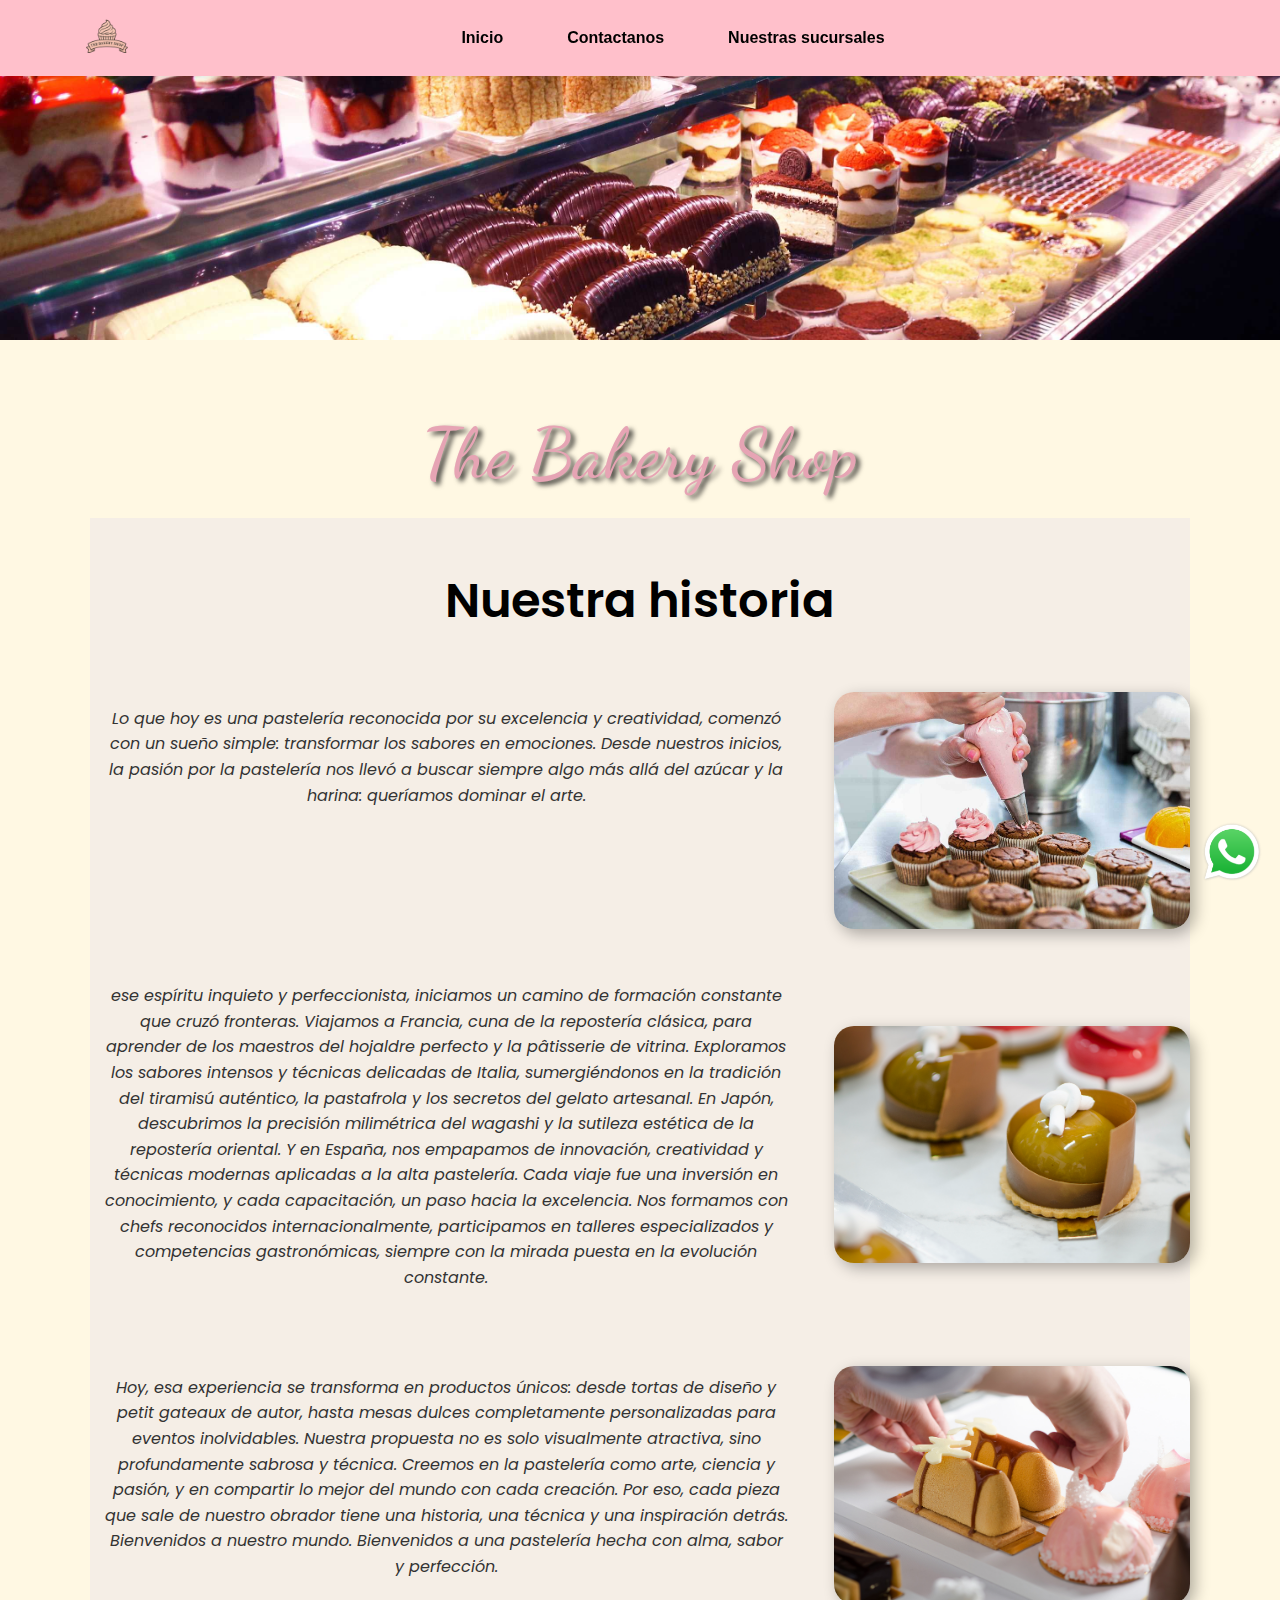
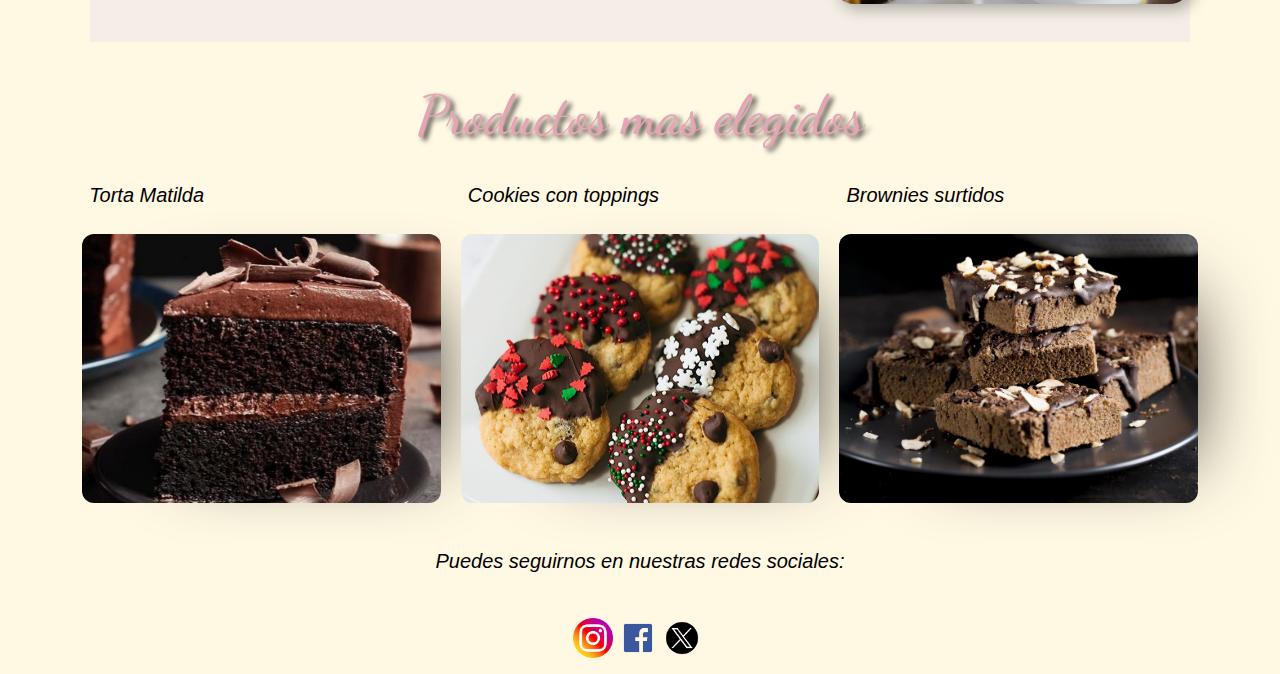
<file: index.html>
<!DOCTYPE html>
<html lang="en">

<head>
    <meta charset="UTF-8">
    <meta name="viewport" content="width=device-width, initial-scale=1.0">
    <title>The Bakery Shop</title>
    <!-- Bootstrap CSS -->
    <link href="https://cdn.jsdelivr.net/npm/bootstrap@5.3.3/dist/css/bootstrap.min.css" rel="stylesheet">
    <link rel="stylesheet" href="./style/estilos.css"> <!--Aplicado de css-->
    <link href="https://fonts.googleapis.com/css2?family=Dancing+Script:wght@600&display=swap" rel="stylesheet">
    <link href="https://fonts.googleapis.com/css2?family=Dancing+Script:wght@600&family=Poppins:wght@400;600&display=swap" rel="stylesheet">


</head>

<body>
    <header> <!--Encabezado de la pagina-->
        <nav class="navbar navbar-expand-lg fixed-top shadow-sm navbar-custom">
            <div class="container">
                <!-- Logo -->
                <a class="navbar-brand" href="./index.html">
                    <img src="./media/bakery-logo.png" alt="Logo" style="max-height:50px;">
                </a>

                <!-- Botón hamburguesa -->
                <button class="navbar-toggler" type="button" data-bs-toggle="collapse" data-bs-target="#navbarNav"
                    aria-controls="navbarNav" aria-expanded="false" aria-label="Toggle navigation">
                    <span class="navbar-toggler-icon"></span>
                </button>

                <!-- Links -->
                <div class="collapse navbar-collapse justify-content-center" id="navbarNav">
                    <ul class="navbar-nav gap-lg-5">
                        <li class="nav-item">
                            <a class="nav-link fw-bold" href="./index.html">Inicio</a>
                        </li>
                        <li class="nav-item">
                            <a class="nav-link fw-bold" href="./pages/contacto.html">Contactanos</a>
                        </li>
                        <li class="nav-item">
                            <a class="nav-link fw-bold" href="./pages/como-llegar.html">Nuestras sucursales</a>
                        </li>
                    </ul>
                </div>
            </div>
        </nav>

    </header>
    <div class="banner"></div>
    <main class="texto1 push-down">
        <h1 class="titulo">The Bakery Shop</h1> <!--Titulo de la pagina-->
        <section class="texto-principal container">
            <h2 class="quienes-somos">Nuestra historia</h2> <!--Parrafo de informacion-->
            <p class="parrafo1">
                Lo que hoy es una pastelería reconocida por su excelencia y creatividad, comenzó con un sueño simple:
                transformar los sabores en emociones. Desde nuestros inicios, la pasión por la pastelería nos llevó a
                buscar siempre algo más allá del azúcar y la harina: queríamos dominar el arte.
            </p>
            <img class="imagen1 img-fluid" src="./media/making.jpg" alt="producto1">
            <p class="parrafo2">ese espíritu inquieto y perfeccionista, iniciamos un camino de formación constante que
                cruzó
                fronteras. Viajamos a Francia, cuna de la repostería clásica, para aprender de los maestros del hojaldre
                perfecto y la pâtisserie de vitrina. Exploramos los sabores intensos y técnicas delicadas de Italia,
                sumergiéndonos en la tradición del tiramisú auténtico, la pastafrola y los secretos del gelato
                artesanal. En Japón, descubrimos la precisión milimétrica del wagashi y la sutileza estética de la
                repostería oriental. Y en España, nos empapamos de innovación, creatividad y técnicas modernas aplicadas
                a la alta pastelería.

                Cada viaje fue una inversión en conocimiento, y cada capacitación, un paso hacia la excelencia. Nos
                formamos con chefs reconocidos internacionalmente, participamos en talleres especializados y
                competencias gastronómicas, siempre con la mirada puesta en la evolución constante.</p>
            <img class="imagen2 img-fluid" src="./media/makingoff.jpg" alt="producto2">

            <p class="parrafo3">Hoy, esa experiencia se transforma en productos únicos: desde tortas de diseño y petit
                gateaux de autor,
                hasta mesas dulces completamente personalizadas para eventos inolvidables. Nuestra propuesta no es solo
                visualmente atractiva, sino profundamente sabrosa y técnica.

                Creemos en la pastelería como arte, ciencia y pasión, y en compartir lo mejor del mundo con cada
                creación. Por eso, cada pieza que sale de nuestro obrador tiene una historia, una técnica y una
                inspiración detrás.

                Bienvenidos a nuestro mundo. Bienvenidos a una pastelería hecha con alma, sabor y perfección.</p>
            <img class="imagen3 img-fluid" src="./media/Makingoff2.jpg" alt="producto3">

        </section>
        <section>
            <h3 class="subtitulo">Productos mas elegidos</h3> <!--Presentacion de productos-->
            <div class="tortas container">
                <div>
                    <p>Torta Matilda</p>
                    <img class="matilda img-fluid product-thumb" src="./media/matilda.jpg" alt="torta matilda">
                </div>
                <div>
                    <p>Cookies con toppings</p>
                    <img class="galletas img-fluid product-thumb" src="./media/Cookies.jpg" alt="cookies">
                </div>
                <div>
                    <p>Brownies surtidos</p>
                    <img class="brownie img-fluid product-thumb" src="./media/brownie.jpg" alt="Brownies">
                </div>
            </div>
        </section>
    </main>
    <footer class="futer">
        <p>Puedes seguirnos en nuestras redes sociales:</p> <!--Final de pagina-->
        <a href="https://www.instagram.com/">
            <img class="instagram" src="./media/instagram.png" alt="">
        </a>
        <a href="https://www.facebook.com/">
            <img class="facebook" src="./media/facebook.png" alt="">
        </a>
        <a href="https://x.com/">
            <img class="x" src="./media/xlogo.png" alt="">
        </a>
        <a href="https://web.whatsapp.com/">
            <img class="wsp" src="./media/wsplogo.png" alt="">
        </a>
    </footer>
    <script src="https://cdn.jsdelivr.net/npm/bootstrap@5.3.3/dist/js/bootstrap.bundle.min.js"></script>
</body>

</html>
</file>
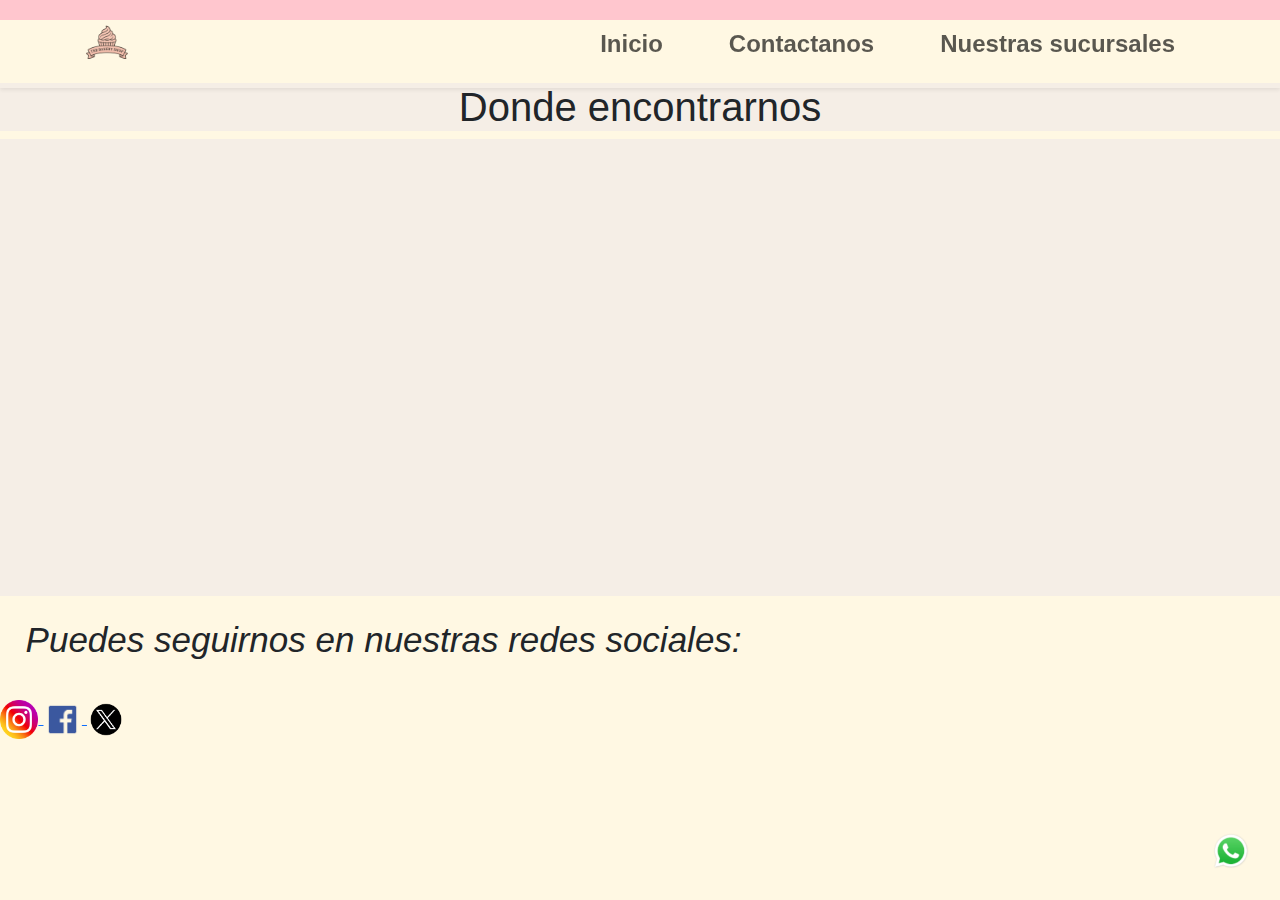
<file: pages/como-llegar.html>
<!DOCTYPE html>
<html lang="en">

<head>
    <meta charset="UTF-8">
    <meta name="viewport" content="width=device-width, initial-scale=1.0">
    <title>Nuestras Sucursales</title>
    <link href="https://cdn.jsdelivr.net/npm/bootstrap@5.3.3/dist/css/bootstrap.min.css" rel="stylesheet">
    <link rel="stylesheet" href="../style/style.css">
</head>

<body>
    <header> <!--Encabezado de la pagina-->
        <nav class="navbar navbar-expand-lg fixed-top shadow-sm navbar-custom">
            <div class="container">
                <!-- Logo -->
                <a class="navbar-brand" href="./index.html">
                    <img src="../media/bakery-logo.png" alt="Logo" style="max-height:50px;">
                </a>

                <!-- Botón hamburguesa -->
                <button class="navbar-toggler" type="button" data-bs-toggle="collapse" data-bs-target="#navbarNav"
                    aria-controls="navbarNav" aria-expanded="false" aria-label="Toggle navigation">
                    <span class="navbar-toggler-icon"></span>
                </button>

                <!-- Links -->
                <div class="collapse navbar-collapse" id="navbarNav">
                    <ul class="navbar-nav ms-auto">
                        <li class="nav-item">
                            <a class="nav-link fw-bold" href="../index.html">Inicio</a>
                        </li>
                        <li class="nav-item">
                            <a class="nav-link fw-bold" href="./contacto.html">Contactanos</a>
                        </li>
                        <li class="nav-item">
                            <a class="nav-link fw-bold" href="./como-llegar.html">Nuestras sucursales</a>
                        </li>
                    </ul>
                </div>
            </div>
        </nav>

    </header>
    <main class="push-down">
        <h1 class="maps1">Donde encontrarnos</h1>
    </main>
    <section class="maps text-center"> <!--Mapa de google-->
        <div class="container">
        <iframe
            src="https://www.google.com/maps/embed?pb=!1m17!1m12!1m3!1d3284.0564690785063!2d-58.4260949251467!3d-34.60273355744469!2m3!1f0!2f0!3f0!3m2!1i1024!2i768!4f13.1!3m2!1m1!2zMzTCsDM2JzA5LjkiUyA1OMKwMjUnMjQuNyJX!5e0!3m2!1ses-419!2sar!4v1752908546463!5m2!1ses-419!2sar"
            width="600" height="450" style="border:0;" allowfullscreen="" loading="lazy"
            referrerpolicy="no-referrer-when-downgrade"></iframe>
        </div>
    </section>
    <footer class="futer">
        <p>Puedes seguirnos en nuestras redes sociales:</p> <!--Final de pagina-->
        <a href="https://www.instagram.com/">
            <img class="instagram" src="../media/instagram.png" alt="">
        </a>
        <a href="https://www.facebook.com/">
            <img class="facebook" src="../media/facebook.png" alt="">
        </a>
        <a href="https://x.com/">
            <img class="x" src="../media/xlogo.png" alt="">
        </a>
        <a href="https://web.whatsapp.com/">
            <img class="wsp" src="../media/wsplogo.png" alt="">
        </a>
    </footer>
    <script src="https://cdn.jsdelivr.net/npm/bootstrap@5.3.3/dist/js/bootstrap.bundle.min.js"></script>
</body>

</html>
</file>
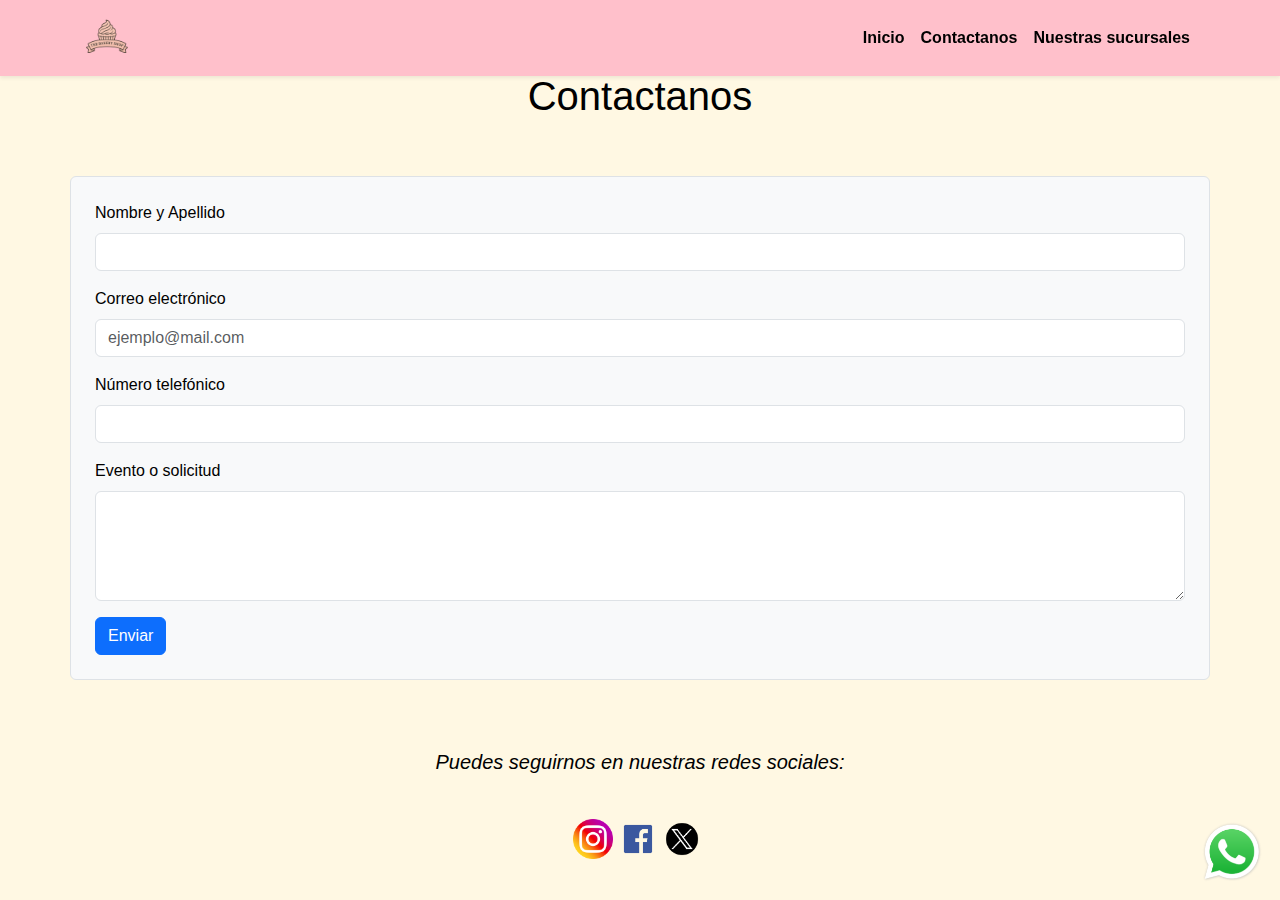
<file: pages/contacto.html>
<!DOCTYPE html>
<html lang="en">

<head>
    <meta charset="UTF-8">
    <meta name="viewport" content="width=device-width, initial-scale=1.0">
    <title>Contacto</title>
    <link href="https://cdn.jsdelivr.net/npm/bootstrap@5.3.3/dist/css/bootstrap.min.css" rel="stylesheet">
    <link rel="stylesheet" href="../style/estilos.css"> <!--Aplicado de css-->

</head>

<body>
    <header> <!--Encabezado de la pagina-->
        <nav class="navbar navbar-expand-lg fixed-top shadow-sm navbar-custom">
            <div class="container">
                <!-- Logo -->
                <a class="navbar-brand" href="./index.html">
                    <img src="../media/bakery-logo.png" alt="Logo" style="max-height:50px;">
                </a>

                <!-- Botón hamburguesa -->
                <button class="navbar-toggler" type="button" data-bs-toggle="collapse" data-bs-target="#navbarNav"
                    aria-controls="navbarNav" aria-expanded="false" aria-label="Toggle navigation">
                    <span class="navbar-toggler-icon"></span>
                </button>

                <!-- Links -->
                <div class="collapse navbar-collapse" id="navbarNav">
                    <ul class="navbar-nav ms-auto">
                        <li class="nav-item">
                            <a class="nav-link fw-bold" href="../index.html">Inicio</a>
                        </li>
                        <li class="nav-item">
                            <a class="nav-link fw-bold" href="./contacto.html">Contactanos</a>
                        </li>
                        <li class="nav-item">
                            <a class="nav-link fw-bold" href="./como-llegar.html">Nuestras sucursales</a>
                        </li>
                    </ul>
                </div>
            </div>
        </nav>

    </header>
    <main class="texto3 push-down">
        <h1>Contactanos</h1>
    </main>
    <form class="container my-4 p-4 border rounded bg-light"> <!--Celdas para datos-->

        <div class="mb-3">
            <label for="nombre" class="form-label">Nombre y Apellido</label>
            <input type="text" class="form-control" id="nombre" required>
        </div>

        <div class="mb-3">
            <label for="correo" class="form-label">Correo electrónico</label>
            <input type="email" class="form-control" id="correo" placeholder="ejemplo@mail.com">
        </div>

        <div class="mb-3">
            <label for="number" class="form-label">Número telefónico</label>
            <input type="tel" class="form-control" id="number">
        </div>

        <div class="mb-3">
            <label for="text" class="form-label">Evento o solicitud</label>
            <textarea class="form-control" id="text" rows="4"></textarea>
        </div>
        <button type="submit" class="btn btn-primary">Enviar</button>
    </form>

    <footer class="futer">
        <p>Puedes seguirnos en nuestras redes sociales:</p> <!--Final de pagina-->
        <a href="https://www.instagram.com/">
            <img class="instagram" src="../media/instagram.png" alt="">
        </a>
        <a href="https://www.facebook.com/">
            <img class="facebook" src="../media/facebook.png" alt="">
        </a>
        <a href="https://x.com/">
            <img class="x" src="../media/xlogo.png" alt="">
        </a>
        <a href="https://web.whatsapp.com/">
            <img class="wsp" src="../media/wsplogo.png" alt="">
        </a>
    </footer>
    <script src="https://cdn.jsdelivr.net/npm/bootstrap@5.3.3/dist/js/bootstrap.bundle.min.js"></script>
</body>

</html>
</file>
<file: style/estilos.css>
/* sass/main.scss */
* {
  box-sizing: border-box;
  margin: 0;
  padding: 0;
}

:root {
  --nav-h: 72px;
}

html, body {
  width: 100%;
  overflow-x: hidden;
  background-color: #FFF8E3;
}

img {
  max-width: 100%;
  height: auto;
  display: block;
}

body {
  font-family: "Gill Sans", sans-serif;
  color: #000;
}

p {
  font-size: clamp(1rem, 2.1vw, 1.25rem);
  line-height: 1.6;
  font-style: italic;
  padding: 2%;
}

nav {
  width: auto;
}

.navbar-custom {
  background-color: #ffc0cb;
}
.navbar-custom .nav-link, .navbar-custom .navbar-brand {
  color: #000;
  font-weight: bold;
}
.navbar-custom .nav-link:hover, .navbar-custom .navbar-brand:hover {
  color: #fff;
}
.navbar-custom .navbar-toggler {
  border-color: rgba(255, 255, 255, 0.6);
}
.navbar-custom .navbar-toggler-icon {
  background-image: url("data:image/svg+xml;charset=utf8,%3Csvg viewBox='0 0 30 30' xmlns='http://www.w3.org/2000/svg'%3E%3Cpath stroke='rgba(255,255,255,0.9)' stroke-width='2' stroke-linecap='round' d='M4 7h22M4 15h22M4 23h22'/%3E%3C/svg%3E");
}

.navbar-collapse {
  text-align: center;
}

.navbar-nav {
  margin-left: 3rem;
  align-items: center;
  margin: 0;
  justify-content: center;
}

.navbar-collapse {
  justify-content: flex-end;
}

.banner {
  position: relative;
  display: grid;
  place-items: center;
  text-align: center;
  overflow: clip;
  height: clamp(240px, 28vw, 340px);
  background-image: url(../media/frente-local.jpg);
  background-position: center;
  background-size: cover;
  background-repeat: no-repeat;
}

.banner__layer {
  position: absolute;
  inset: 0;
  display: grid;
  place-items: center;
  will-change: transform, opacity;
  backface-visibility: hidden;
  transform: translateZ(0);
  contain: paint;
  animation: bannerIn 600ms ease-out 120ms both;
}

@keyframes bannerIn {
  from {
    transform: translateY(10px) scale(0.985);
    opacity: 0;
  }
  to {
    transform: translateY(0) scale(1);
    opacity: 1;
  }
}
@media (prefers-reduced-motion: reduce) {
  .banner__layer {
    animation: none;
    opacity: 1;
    transform: none;
  }
}
@media (max-width: 576px) {
  .banner {
    height: auto;
  }
  .banner::before {
    content: "";
    display: block;
    padding-top: 62%;
  }
  .banner__layer {
    position: absolute;
    inset: 0;
  }
}
.futer {
  background-color: #FFF8E3;
  text-align: center;
  padding: 1rem 0;
}
.futer img {
  width: 40px;
  height: 40px;
  display: inline-block;
  vertical-align: middle;
  max-width: none;
  object-fit: contain;
}
.futer a {
  display: inline-block;
}
.futer .wsp {
  position: fixed;
  width: 64px;
  height: 64px;
  right: 16px;
  bottom: 16px;
  z-index: 999;
}
@media (max-width: 480px) {
  .futer img {
    width: 32px;
    height: 32px;
  }
  .futer .wsp {
    width: 56px;
    height: 56px;
    right: 12px;
    bottom: 12px;
  }
}

.titulo {
  font-size: 70px;
  text-align: center;
  text-decoration-line: underline;
  color: #E6A4B4;
  text-shadow: 4px 3px 5px rgba(0, 0, 0, 0.75);
  font-family: "Dancing Script", cursive;
}
@media (max-width: 480px) {
  .titulo {
    font-size: 2rem;
  }
}

.texto-principal {
  display: grid;
  grid-auto-rows: auto;
  grid-template-columns: minmax(0, 2fr) minmax(0, 1fr);
  grid-template-areas: "quienes-somos quienes-somos" "texto1        imagen1" "texto3        imagen2" "texto4        imagen3";
  gap: 1.5rem;
  align-items: start;
  background: #F5EEE6;
  text-align: center;
  max-width: 1100px;
  margin: 0 auto;
  padding: 2rem 0;
  column-gap: 2rem;
  row-gap: 2.5rem;
}
.texto-principal img {
  width: 100%;
  max-width: none;
  align-self: center;
  margin: 0 auto;
  border-radius: 20px;
  box-shadow: 5px 5px 15px rgba(0, 0, 0, 0.3);
  aspect-ratio: 3/2;
  object-fit: cover;
}
.texto-principal .quienes-somos {
  margin: 0;
  grid-area: quienes-somos;
  font-size: 3rem;
  padding: 2%;
  font-family: "Poppins", sans-serif;
  font-weight: 600;
}
.texto-principal .parrafo1,
.texto-principal .parrafo2,
.texto-principal .parrafo3 {
  font-family: "Poppins", sans-serif;
  font-size: 1rem;
  line-height: 1.6;
  color: #333;
}
.texto-principal .parrafo1 {
  grid-area: texto1;
  overflow: hidden;
}
.texto-principal .parrafo2 {
  grid-area: texto3;
}
.texto-principal .parrafo3 {
  grid-area: texto4;
}
.texto-principal .imagen1 {
  grid-area: imagen1;
}
.texto-principal .imagen2 {
  grid-area: imagen2;
}
.texto-principal .imagen3 {
  grid-area: imagen3;
}
@media (max-width: 992px) {
  .texto-principal {
    grid-template-columns: 1fr;
    grid-template-areas: "quienes-somos" "texto1" "imagen1" "texto3" "imagen2" "texto4" "imagen3";
    padding: 1rem;
  }
}

.subtitulo {
  font-family: "Dancing Script", cursive;
  font-size: 2.5rem;
  text-align: center;
  color: #E6A4B4;
  margin-bottom: 1.5rem;
}

.subtitulo {
  font-size: 55px;
  text-align: center;
  color: #E6A4B4;
  margin-top: 40px;
  text-shadow: 4px 3px 5px rgba(0, 0, 0, 0.75);
}

.tortas {
  display: grid;
  gap: 1.25rem;
  grid-template-columns: repeat(3, minmax(260px, 1fr));
}
@media (max-width: 992px) {
  .tortas {
    grid-template-columns: repeat(2, minmax(240px, 1fr));
  }
}
@media (max-width: 576px) {
  .tortas {
    grid-template-columns: 1fr;
  }
}
.tortas img {
  width: 100%;
  aspect-ratio: 4/3;
  object-fit: cover;
  border-radius: 12px;
}

.matilda, .galletas, .brownie {
  width: 100%;
  box-shadow: 47px 10px 74px -56px rgba(0, 0, 0, 0.82);
  border-radius: 71px;
}

.maps1 {
  margin-top: 0;
  text-align: center;
  background-color: #F5EEE6;
  padding-inline: 1rem;
}
@media (min-width: 576px) {
  .maps1 {
    padding-inline: 2rem;
  }
}

.maps {
  background-color: #F5EEE6;
}
.maps iframe {
  width: 100%;
  max-width: 900px;
  aspect-ratio: 16/9;
  border: 0;
  display: block;
  margin-inline: auto;
  border-radius: 12px;
}

.texto3 {
  display: flex;
  align-items: center;
  justify-content: center;
  /* Legibilidad */
  line-height: 1.5;
  text-align: center;
  min-height: 3lh;
  padding: clamp(12px, 2vw, 24px);
}

@media (max-width: 480px) {
  .texto3 {
    min-height: 4lh;
  }
}
.push-down {
  padding-top: var(--nav-h);
}

.logo {
  width: 10%;
  position: static;
}

.product-thumb {
  width: 100%;
  aspect-ratio: 4/3;
  object-fit: cover;
  border-radius: 12px;
}

@media (prefers-reduced-motion: reduce) {
  html:focus-within {
    scroll-behavior: auto;
  }
  :where(body) * {
    animation-duration: 0.01ms !important;
    animation-iteration-count: 1 !important;
    transition-duration: 0.01ms !important;
  }
}
@keyframes banner-zoom {
  from {
    background-size: 100%;
  }
  to {
    background-size: 110%;
  }
}
.banner {
  animation: banner-zoom 18s ease-in-out infinite alternate;
  will-change: background-size;
}

.tortas > div {
  transition: transform 0.25s ease, box-shadow 0.25s ease;
}

.tortas > div:hover {
  transform: translateY(-6px);
  box-shadow: 0 12px 28px rgba(0, 0, 0, 0.12);
}

.tortas > div img {
  transition: transform 0.35s ease;
}

.tortas > div:hover img {
  transform: scale(1.04);
}

.titulo {
  display: block;
  width: fit-content;
  margin-inline: auto;
  text-align: center;
  padding-bottom: 0.2em;
  text-decoration: none;
  background: linear-gradient(currentColor 0 0) 0 100%/0% 3px no-repeat;
  animation: underline-sweep 0.9s 0.4s ease-out forwards;
}

@keyframes underline-sweep {
  to {
    background-size: 100% 3px;
  }
}
.btn-primary {
  transition: transform 0.18s ease, box-shadow 0.18s ease;
}

.btn-primary:hover {
  transform: translateY(-2px);
  box-shadow: 0 8px 16px rgba(0, 0, 0, 0.15);
}

.btn-primary:active {
  transform: translateY(0);
  box-shadow: 0 4px 8px rgba(0, 0, 0, 0.12);
}

.futer a img:not(.wsp) {
  transition: transform 0.2s ease;
}

.futer a img:not(.wsp):hover {
  transform: translateY(-2px) scale(1.06);
}

/*# sourceMappingURL=estilos.css.map */
</file>
<file: style/style.css>
/* Comentario de css*/
/*Correctivo de margenes*/
* {
    box-sizing: border-box;
    margin: 0%;
    padding: 0%;
    overflow-x: hidden;
}

.logo {
    width: 10%;
    position: static;
}

header {
    position: fixed;
    top: 0;
    left: 0;
    width: 100%;
    display: flex;
    justify-content: space-between;
    align-items: center;
    background-color: rgba(255, 192, 203, 0.9);
    padding: 10px 20px;
    z-index: 1000;
}



.texto-principal {
    /*Fondo texto y correcion de centrado*/
    margin-top: 0;
    background-color: #F5EEE6;
    text-align: center;
    line-height: 1.4rem;
    display: grid;
    grid-template-areas:
        "quienes-somos quienes-somos quienes-somos"
        "texto1 texto1 imagen1"
        "imagen2 texto3 texto3"
        "texto4  texto4 imagen3";
    grid-template-columns: 24% 54% 20%;
    grid-template-rows: 5% 20% 45% 30%;
    overflow: hidden;

}

.texto-principal img{
    width: 75%;
    height: 80%;
}


.texto3 {
    /*Fondo texto y correcion de centrado*/
    margin-top: 6.5%;
    background-color: #F5EEE6;
    text-align: center;
    line-height: 150px;
}
.quienes-somos{
    grid-area: quienes-somos;
    overflow: hidden;
}
.parrafo1{
    grid-area: texto1;;
    overflow: hidden;
}
.imagen1{
    grid-area: imagen1;
}
.imagen2{
    grid-area: imagen2;
}
.parrafo2{
    grid-area: texto3;
}
.parrafo3{
    grid-area: texto4;
}
.imagen3{
    grid-area: imagen3;
}

nav {
    width: auto;
}

header ul {
    /*Encabezado*/
    list-style: none;
    font-size: 1.5rem;
    font-family: 'Gill Sans', sans-serif;
    display: flex;
    gap: 20px;
    margin: 0;
    padding: 0;
}

li {
    border: none;
    padding: 10px 15px;
}

header a {
    color: black;
    text-decoration: none;
    font-weight: bold;
}

header a:hover {
    color: #000;
}

.banner {
    background-image: url(../media/frente-local.jpg);
    background-size: cover;
    background-position: center;
    height: 600px;
    margin: 0;
    padding: 0;
}

.titulo {
    /*Titulo de empresa*/
    font-size: 70px;
    text-align: center;
    text-decoration-line: underline;
    color: #E6A4B4;
    font-family: 'Gill Sans', sans-serif;
    text-shadow: 4px 3px 5px rgba(0,0,0,0.75);
}

.quienes-somos {
    text-align: center;
    text-decoration: none;
    font-size: 3rem;
    padding: 2%;
}

p {
    /*Parrafo inicial*/
    font-size: 35px;
    font-family: 'Gill Sans', sans-serif;
    font-weight: light;
    line-height: 105%;
    font-style: italic;
    padding: 2%;
}

.imagen1 {
    width: 40%;
    border-radius: 71px 71px 71px 71px;
    -webkit-border-radius: 71px 71px 71px 71px;
    -moz-border-radius: 71px 71px 71px 71px;
    box-shadow: 47px 10px 74px -19px rgba(0, 0, 0, 0.82);
    -webkit-box-shadow: 47px 10px 74px -19px rgba(0, 0, 0, 0.82);
    -moz-box-shadow: 47px 10px 74px -19px rgba(0, 0, 0, 0.82);
}

.imagen2 {
    border-radius: 71px 71px 71px 71px;
    -webkit-border-radius: 71px 71px 71px 71px;
    -moz-border-radius: 71px 71px 71px 71px;
    box-shadow: 47px 10px 74px -19px rgba(0, 0, 0, 0.82);
    -webkit-box-shadow: 47px 10px 74px -19px rgba(0, 0, 0, 0.82);
    -moz-box-shadow: 47px 10px 74px -19px rgba(0, 0, 0, 0.82);
}

.imagen3 {
    width: 40%;
    border-radius: 71px 71px 71px 71px;
    -webkit-border-radius: 71px 71px 71px 71px;
    -moz-border-radius: 71px 71px 71px 71px;
    box-shadow: 47px 10px 74px -19px rgba(0, 0, 0, 0.82);
    -webkit-box-shadow: 47px 10px 74px -19px rgba(0, 0, 0, 0.82);
    -moz-box-shadow: 47px 10px 74px -19px rgba(0, 0, 0, 0.82);
}

.tortas {
    display: flex;
    justify-content: space-around;
    flex-direction: row-reverse;
    text-align: center;
}

.tortas img {
    max-width: 100%;
    height: auto;
}


.matilda {
    width: 50%;
    box-shadow: 47px 10px 74px -56px rgba(0, 0, 0, 0.82);
    -webkit-box-shadow: 47px 10px 74px -56px rgba(0, 0, 0, 0.82);
    -moz-box-shadow: 47px 10px 74px -56px rgba(0, 0, 0, 0.82);
    border-radius: 71px 71px 71px 71px;
    -webkit-border-radius: 71px 71px 71px 71px;
    -moz-border-radius: 71px 71px 71px 71px;
}

.galletas {
    width: 36%;
    box-shadow: 47px 10px 74px -56px rgba(0, 0, 0, 0.82);
    -webkit-box-shadow: 47px 10px 74px -56px rgba(0, 0, 0, 0.82);
    -moz-box-shadow: 47px 10px 74px -56px rgba(0, 0, 0, 0.82);
    border-radius: 71px 71px 71px 71px;
    -webkit-border-radius: 71px 71px 71px 71px;
    -moz-border-radius: 71px 71px 71px 71px;
}

.brownie {
    width: 15rem;
    box-shadow: 47px 10px 74px -56px rgba(0, 0, 0, 0.82);
    -webkit-box-shadow: 47px 10px 74px -56px rgba(0, 0, 0, 0.82);
    -moz-box-shadow: 47px 10px 74px -56px rgba(0, 0, 0, 0.82);
    border-radius: 71px 71px 71px 71px;
    -webkit-border-radius: 71px 71px 71px 71px;
    -moz-border-radius: 71px 71px 71px 71px;

}

.subtitulo {
    font-size: 55px;
    text-align: center;
    color: #E6A4B4;
    margin-top: 40px;
    font-family: 'Gill Sans', sans-serif;
    text-shadow: 4px 3px 5px rgba(0,0,0,0.75);
}


.futer {
    background-color: #FFF8E3;
}

/*Logos de redes sociales*/
.wsp{
    width: 3%;
    bottom: 30px;
    right: 30px;
    position: fixed;
}
.instagram {
    width: 3%;
    bottom: 30px;
    right: 30px;
}

.facebook {
    width: 3%;
}

.x {
    width: 3%;
}

/*Pagina de mapa*/
.maps1 {
    margin-top: 6.5%;
    font-family: 'Gill Sans', sans-serif;
    text-align: center;
    background-color: #F5EEE6;
}

.maps {
    background-color: #F5EEE6;
}

.maps iframe {
    width: 80%;
    max-width: 800px;
    height: 450px;
    margin-left: 28%;
}

.texto2 {
    font-family: 'Gill Sans', sans-serif;
    font-size: 25px;
    text-align: center;
    background-color: #F5EEE6;
}

body {
    margin: 0;
    padding: 0;
    background-color: #FFF8E3;
}

/*MEDIAQ*/
@media (max-width:480px){

    /* HEADER */
    header {
        flex-direction: column;
        align-items: center;
        padding: 10px;
    }
    body {
        padding-top: 350px;
    }

    .logo {
        width: 40%;
        margin-bottom: 10px;
        margin-left:30% ;
    }

    header ul {
        flex-direction: column;
        gap: 10px;
        text-align: center;
    }

    /* BANNER */
    .banner {
        height: 200px;
    }

    .titulo {
        font-size: 2rem;
    }

    /* TEXTO PRINCIPAL */
    .texto-principal {
        grid-template-areas:
            "quienes-somos"
            "texto1"
            "imagen1"
            "texto3"
            "imagen2"
            "texto4"
            "imagen3";
        grid-template-columns: 100%;
        grid-template-rows: auto;
        padding: 10px;
    }

    .texto-principal img {
        width: 100%;
        height: auto;
        margin: 10px 0;
    }

    p {
        font-size: 1rem;
        line-height: 1.4;
    }

    /* PRODUCTOS */
    .tortas {
        flex-direction: column;
        gap: 20px;
        align-items: center;
    }

    .matilda, .galletas, .brownie {
        width: 80%;
    }

    /* FORMULARIO */
    form.texto2 {
        display: flex;
        flex-direction: column;
        gap: 10px;
        padding: 10px;
    }

    form input, form textarea {
        width: 100%;
        padding: 8px;
        font-size: 1rem;
    }

    /* MAPA */
    .maps iframe {
        width: 95%;
        height: 250px;
        margin: 0 auto;
        display: block;
    }

    /* FOOTER */
    footer {
        text-align: center;
    }

    footer img {
        width: 10%;
        margin: 5px;
    }

    .wsp {
        width: 15%;
        position: static;
    }
    .instagram{
        width: 15%;
    }
    .x{
        width: 15%;
    }
    .facebook{
        width: 15%;
    }
}
</file>
